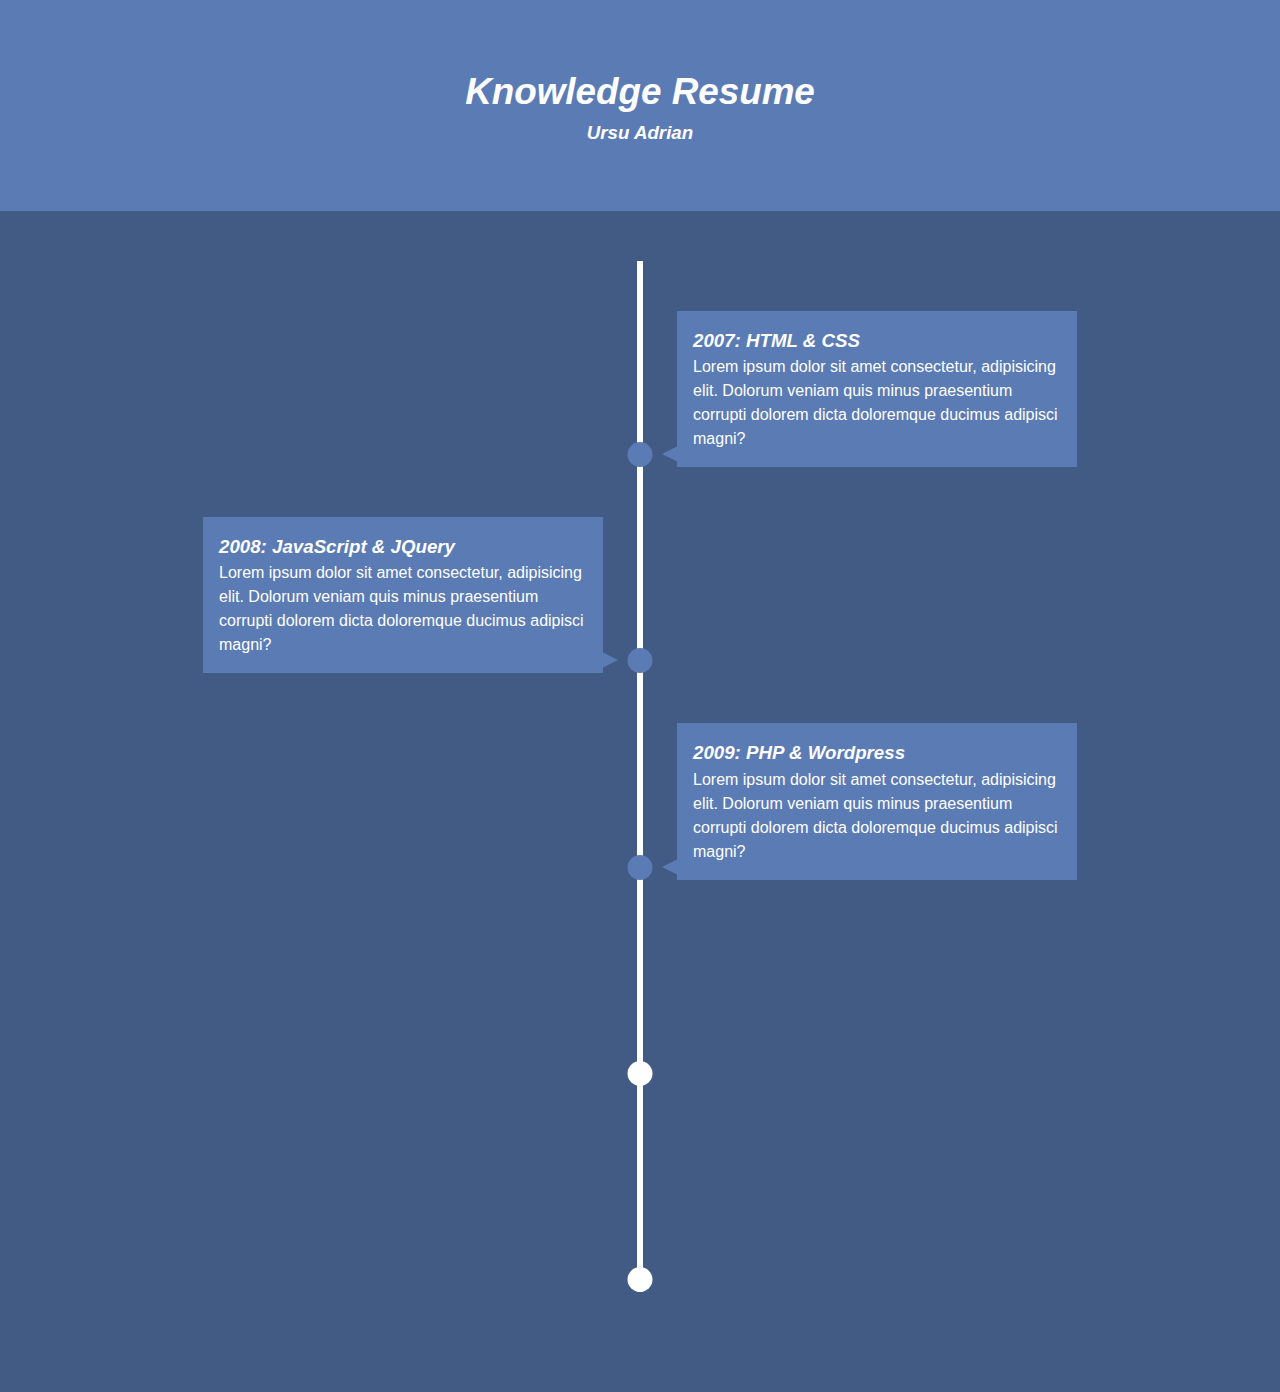
<file: Knowledge Resume/index.html>
<!DOCTYPE html>
<html lang="en">
<head>
    <meta charset="UTF-8">
    <meta name="viewport" content="width=device-width, initial-scale=1.0">
    <link rel="stylesheet" href="style.css">
    <link rel="stylesheet" href="https://pro.fontawesome.com/releases/v5.10.0/css/all.css" integrity="sha384-AYmEC3Yw5cVb3ZcuHtOA93w35dYTsvhLPVnYs9eStHfGJvOvKxVfELGroGkvsg+p" crossorigin="anonymous"/>
    <title>Knowledge Timeline</title>
</head>
<body>
    <header id="main-header">
        <div class="container">
            <h1><i class="fas fa-brain"> Knowledge Resume</i></h1>
            <h3><i class="fas fa-user">Ursu Adrian</i></h3>
        </div>
    </header>

    <section id="timeline">
        <ul>
            <li>
                <div>
                    <h3><i class="fas fa-chevron-right"> 2007: HTML & CSS </i></h3>
                    <p>
                        Lorem ipsum dolor sit amet consectetur, adipisicing elit. Dolorum veniam quis minus praesentium corrupti dolorem dicta doloremque ducimus adipisci magni?
                    </p>
                </div>
            </li>
            <li>
                <div>
                    <h3><i class="fas fa-chevron-right"> 2008: JavaScript & JQuery </i></h3>
                    <p>
                        Lorem ipsum dolor sit amet consectetur, adipisicing elit. Dolorum veniam quis minus praesentium corrupti dolorem dicta doloremque ducimus adipisci magni?
                    </p>
                </div>
            </li>
            <li>
                <div>
                    <h3><i class="fas fa-chevron-right"> 2009: PHP & Wordpress </i></h3>
                    <p>
                        Lorem ipsum dolor sit amet consectetur, adipisicing elit. Dolorum veniam quis minus praesentium corrupti dolorem dicta doloremque ducimus adipisci magni?
                    </p>
                </div>
            </li>
            <li>
                <div>
                    <h3><i class="fas fa-chevron-right"> 2010: Ruby on Rails </i></h3>
                    <p>
                        Lorem ipsum dolor sit amet consectetur, adipisicing elit. Dolorum veniam quis minus praesentium corrupti dolorem dicta doloremque ducimus adipisci magni?
                    </p>
                </div>
            </li>
            <li>
                <div>
                    <h3><i class="fas fa-chevron-right"> 2011: Node.js & React Native </i></h3>
                    <p>
                        Lorem ipsum dolor sit amet consectetur, adipisicing elit. Dolorum veniam quis minus praesentium corrupti dolorem dicta doloremque ducimus adipisci magni?
                    </p>
                </div>
            </li>

        </ul>
    </section>

    <script src="main.js"></script>
</body>
</html>
</file>
<file: Knowledge Resume/style.css>
:root {
    --primary-color: #425b84;
    --secondary-color: #5b7bb4;
    --max-width: 1100px;
}

* {
    margin:0;
    padding: 0;
    box-sizing:border-box;
}

body {
    font: normal 1rem/1.5 'Arial', sans-serif;
    background: var(--primary-color);
    color:white;
    overflow-x: hidden;
    padding-bottom: 50px;
}

#main-header {
    background: var(--secondary-color);
    padding: 4rem 0;
}

.container {
    max-width: var(--max-width);
    margin: 0 auto;
    text-align: center;
}

h1 {
    font-size: 2.3rem;
}

#timeline ul {
    background: var(--primary-color);
    padding: 50px 0;
}

/* Create Line */

#timeline ul li {
    list-style: none;
    position: relative;
    width: 6px;
    margin: 0 auto;
    padding-top: 50px;
    background: white;
 
}

/* Boxes */
#timeline ul li div {
    position: relative;
    bottom: 0;
    width: 400px;
    padding: 1rem;
    background: var(--secondary-color);
    transition: all 0.5s ease-in-out;
    visibility: hidden;
    opacity: 0;
}

/* Right side */
#timeline ul li:nth-child(odd) div {
    left: 40px;
    transform: translate(200px, 0);
}

/* Left side */
#timeline ul li:nth-child(even) div {
    left: -434px;
    transform: translate(-200px, 0);
}

/* Dots */
#timeline ul li:after {
    content: '';
    position: absolute;
    left: 50%;
    bottom: 0;
    width: 25px;
    height: 25px;
    background: inherit;
    transform: translateX(-50%);
    border-radius: 50%;
    transition: background 0.5s ease-in-out;
}

/* Arrows Base */
#timeline div:before {
    content: '';
    position: absolute;
    bottom: 5px;
    width: 0;
    height: 0;
    border-style: solid;
}

/* Right Arrows */
#timeline ul li:nth-child(odd) div:before {
    left: -15px;
    border-width: 8px 16px 8px 0;
    border-color: transparent  var(--secondary-color) transparent transparent;
}

/* Left Arrows */
#timeline ul li:nth-child(even) div:before {
    right: -15px;
    border-width: 8px 0px 8px 16px;
    border-color: transparent  transparent transparent var(--secondary-color);
}

/* Show Boxes */
#timeline ul li.show div {
    transform: none;
    visibility: visible;
    opacity: 1;
}

#timeline ul li.show:after {
    background: var(--secondary-color);
}

@media(max-width: 900px) {
    #timeline ul li div {
        width: 250px;
    }

    #timeline ul li:nth-child(even) div {
        left: -284px;
    }
}

@media(max-width: 600px) {
    #timeline ul li {
        margin-left: 20px;
    }

    #timeline ul li div {
        width: calc(100vw - 90px);
    }

    #timeline ul li:nth-child(even) div {
        left: 40px;
    }

    #timeline ul li:nth-child(even) div:before {
        left: -15px;
        border-width: 8px 16px 8px 0;
        border-color: transparent  var(--secondary-color) transparent transparent;
}
</file>
